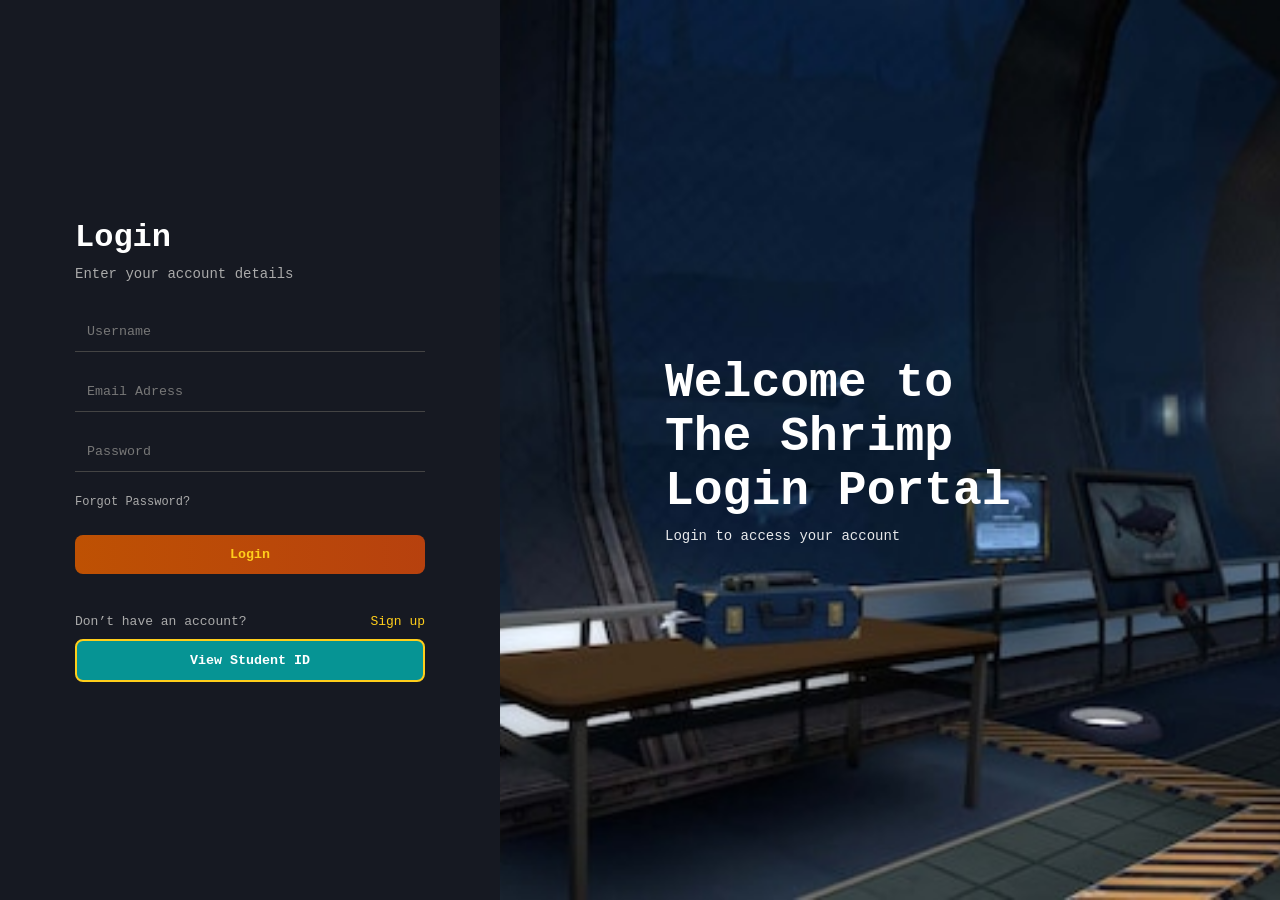
<file: index.html>
<!DOCTYPE html>
<html lang="en">
<head>
    <meta charset="UTF-8">
    <meta name="viewport" content="width=device-width, initial-scale=1.0">
    <title>Login</title>

    <link rel="stylesheet" href="styles.css">
</head>

<body>

<div class="split-layout">

    <div class="left-panel">

        <form id="loginForm" onsubmit="return login()">

            <h1>Login</h1>
            <p class="subtext">Enter your account details</p>

            <input type="text" id="username" placeholder="Username">

            <input type="email" id="email" placeholder="Email Adress">
            <input type="password" id="password" placeholder="Password">

            <a href="#" class="forgot">Forgot Password?</a>

            <button type="submit">Login</button>

            <p id="error-msg" class="message"></p>

            <div class="bottom-text">
                <span>Don’t have an account?</span>
                <a href="#">Sign up</a>
            </div>

            <button type="button" onclick="toggleImagePopup()" class="preview-btn"> View Student ID</button>

    <div id="form-message" class="form-message"></div>

        </form>

    </div>

    <div class="right-panel">

        <div class="right-content">
            <h1>Welcome to<br>The Shrimp Login Portal</h1>
            <p>Login to access your account</p>
        </div>

    </div>

</div>

<div id="imagePopup" class="popup-overlay">

    <div class="popup-box">

        <span class="close-btn" onclick="toggleImagePopup()">×</span>

        <img src="Makabebe.jpg" alt="Preview Image">

    </div>

</div>

<script src="script.js"></script>

</body>
</html>
</file>
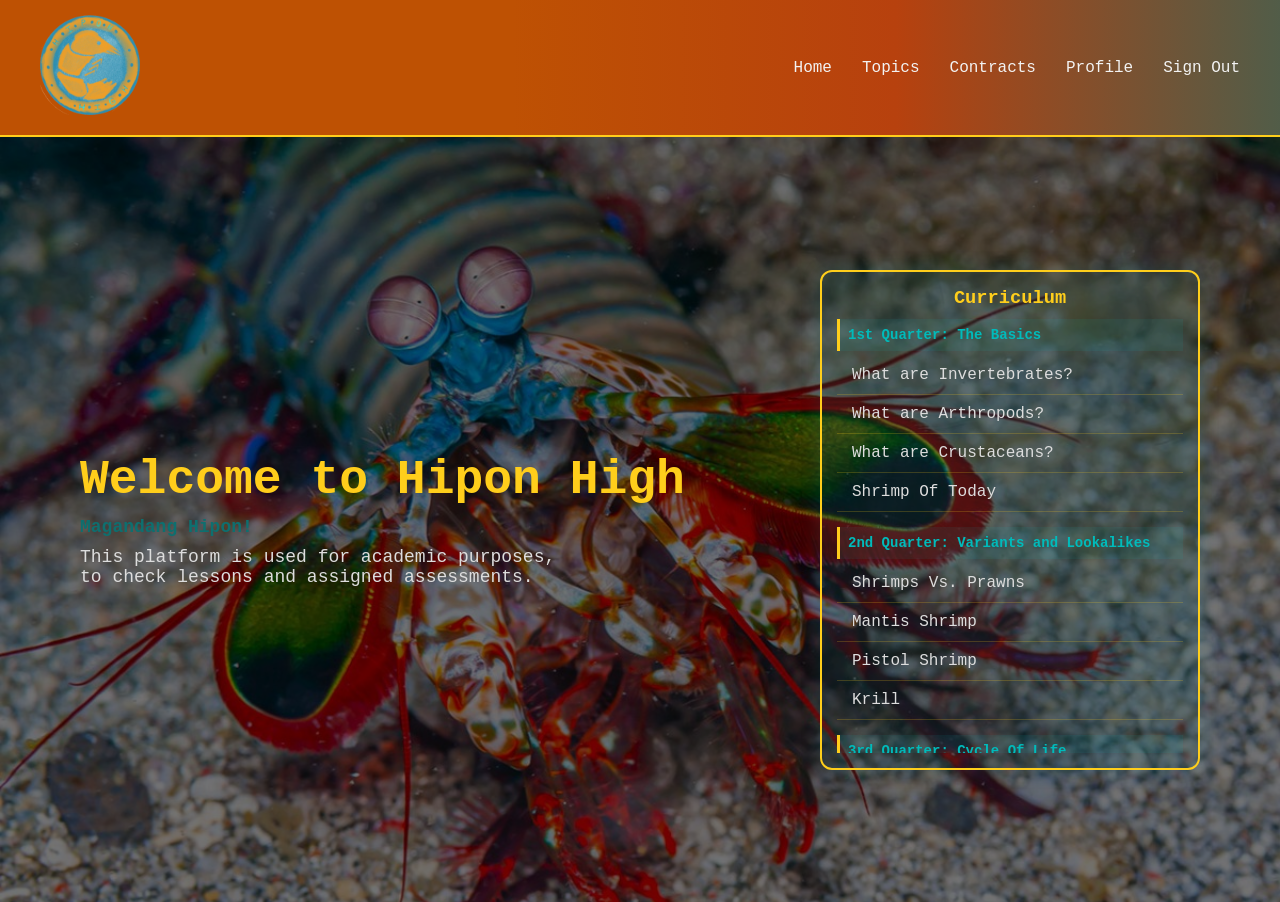
<file: index2.html>
<!DOCTYPE html>
<html lang="en">
<head>
<meta charset="UTF-8">
<meta name="viewport" content="width=device-width, initial-scale=1.0">
<title>Home</title>

<link rel="stylesheet" href="styles2.css">
</head>
<body>

<header class="header">

    <div class="logo">
        <img src="Logo.png" alt="School Logo" width="100" height="100">
    </div>

    <nav class="navbar">
        <ul class="nav-links">

            <li><a href="index2.html">Home</a></li>
            <li><a href="index4.html">Topics</a></li>
            <li><a href="index3.html">Contracts</a></li>
            <li><a href="#">Profile</a></li>
            <li><a href="index.html">Sign Out</a></li>

        </ul>
    </nav>

</header>

<section class="hero">

    <div class="hero-overlay"></div>

    <div class="hero-content">

    <div class="text">
        <h1>Welcome to Hipon High</h1>
        <p style="color: #0E6F6F"><b>Magandang Hipon!</b></p>
        <p>This platform is used for academic purposes,
        <br> to check lessons and assigned assessments.</p>
    </div>

    <div class="curriculum-box">

    <h3>Curriculum</h3>

    <div class="lesson-list">

        <div class="lesson-group">
            <div class="lesson-header">1st Quarter: The Basics</div>
            <div class="lesson-item">What are Invertebrates?</div>
            <div class="lesson-item">What are Arthropods?</div>
            <div class="lesson-item">What are Crustaceans?</div>
            <div class="lesson-item">Shrimp Of Today</div>
        </div>

        <div class="lesson-group">
            <div class="lesson-header">2nd Quarter: Variants and Lookalikes</div>
            <div class="lesson-item">Shrimps Vs. Prawns</div>
            <div class="lesson-item">Mantis Shrimp</div>
            <div class="lesson-item">Pistol Shrimp</div>
            <div class="lesson-item">Krill</div>
        </div>

        <div class="lesson-group">
            <div class="lesson-header">3rd Quarter: Cycle Of Life</div>
            <div class="lesson-item">Shrimp Spawn</div>
            <div class="lesson-item">Shrimp Stages</div>
            <div class="lesson-item">Shrimp Reproduction</div>
            <div class="lesson-item">Shrimp Death</div>
        </div>

        <div class="lesson-group">
            <div class="lesson-header">4th Quarter: Influence</div>
            <div class="lesson-item">Role in Food Chain</div>
            <div class="lesson-item">Predators & Prey</div>
            <div class="lesson-item">Benefits to Environment</div>
            <div class="lesson-item">Shrimp in Day-To-Day Life</div>
        </div>

    </div>

</div>

</div>

</section>
<script src="script2.js"></script>
</body>
</html>
</file>
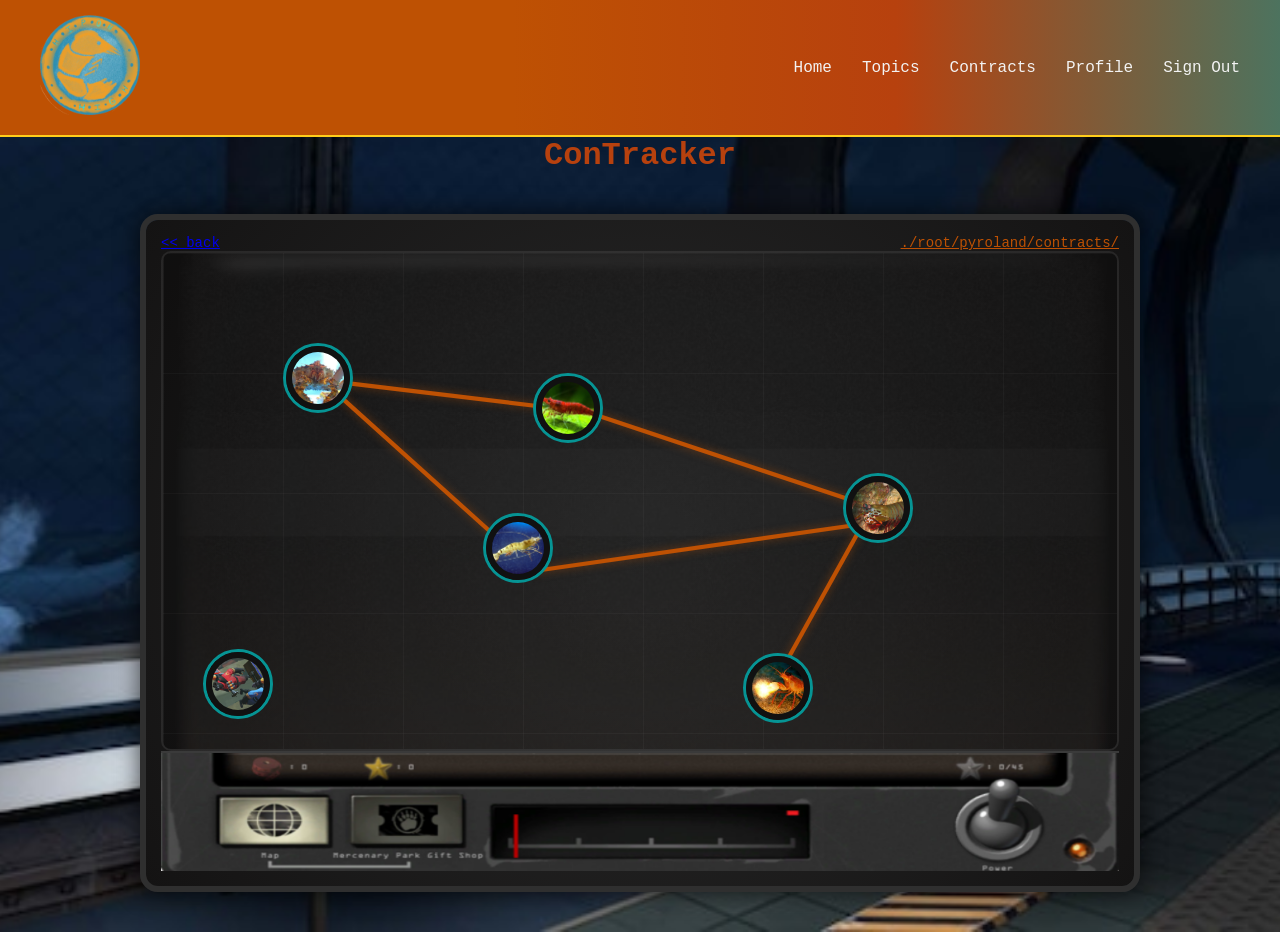
<file: index3.html>
<!DOCTYPE html>
<html lang="en">
<head>
<meta charset="UTF-8">
<meta name="viewport" content="width=device-width, initial-scale=1.0">
<title>Contracts</title>

<link rel="stylesheet" href="styles3.css">
</head>
<body>

    <header class="header">

    <div class="logo">
        <img src="Logo.png" alt="School Logo" width="100" height="100">
    </div>

    <nav class="navbar">
        <ul class="nav-links">

            <li><a href="index2.html">Home</a></li>
            <li><a href="index4.html">Topics</a></li>
            <li><a href="index3.html">Contracts</a></li>
            <li><a href="index5.html">Profile</a></li>
            <li><a href="index.html">Sign Out</a></li>

        </ul>
    </nav>

</header>
<h1 class="title">ConTracker</h1>

<div class="contract-hud">


    <div class="hud-header">

        <a href="index2.html" class="back-btn">&lt;&lt; back</a>
        <a href="https://wiki.teamfortress.com/wiki/Pyroland_Contracts"class="path pyro"target="_blank">./root/pyroland/contracts/</a>

    </div>

    <div class="contract-map">

        <div class="map-bg"></div>

        <svg class="lines" viewBox="0 0 900 500" preserveAspectRatio="none">
            <line x1="150" y1="120" x2="400" y2="150"/>
            <line x1="400" y1="150" x2="700" y2="250"/>
            <line x1="150" y1="120" x2="350" y2="300"/>
            <line x1="350" y1="300" x2="700" y2="250"/>
            <line x1="680" y1="220" x2="580" y2="400"/>
        </svg>


        <div class="node unlocked"style="top: 90px; left: 120px;"onclick="toggleInfo(0, event)"><img src="Crab.webp"></div>
        <div class="node unlocked"style="top: 120px; left: 370px;"onclick="toggleInfo(1, event)"><img src="Shrimp.webp"></div>
        <div class="node unlocked"style="top: 260px; left: 320px;"onclick="toggleInfo(2, event)"><img src="Prawn.jpg"></div>
        <div class="node unlocked"style="top: 220px; left: 680px;"onclick="toggleInfo(3, event)"><img src="MantisShrimp.jpg"></div>
        <div class="node unlocked"style="top: 400px; left: 580px;"onclick="toggleInfo(4, event)"><img src="PistolShrimp.jpg"></div>

        <div class="node unlocked"style="bottom: 30px; left: 40px;"onclick="toggleInfo(5, event)"><img src="Pyroshark.webp" alt="Mastery"></div>

        <div id="info-box" class="info-box"></div>

    </div>

    <div class="hud-bottom">
    <img src="HudBottom.png" class="hud-bg">

    <div class="hud-overlay">
        <div class="hud-progress"><div class="progress-fill"></div></div>
    </div>

</div>


<script src="script3.js"></script>
</body>
</html>
</file>
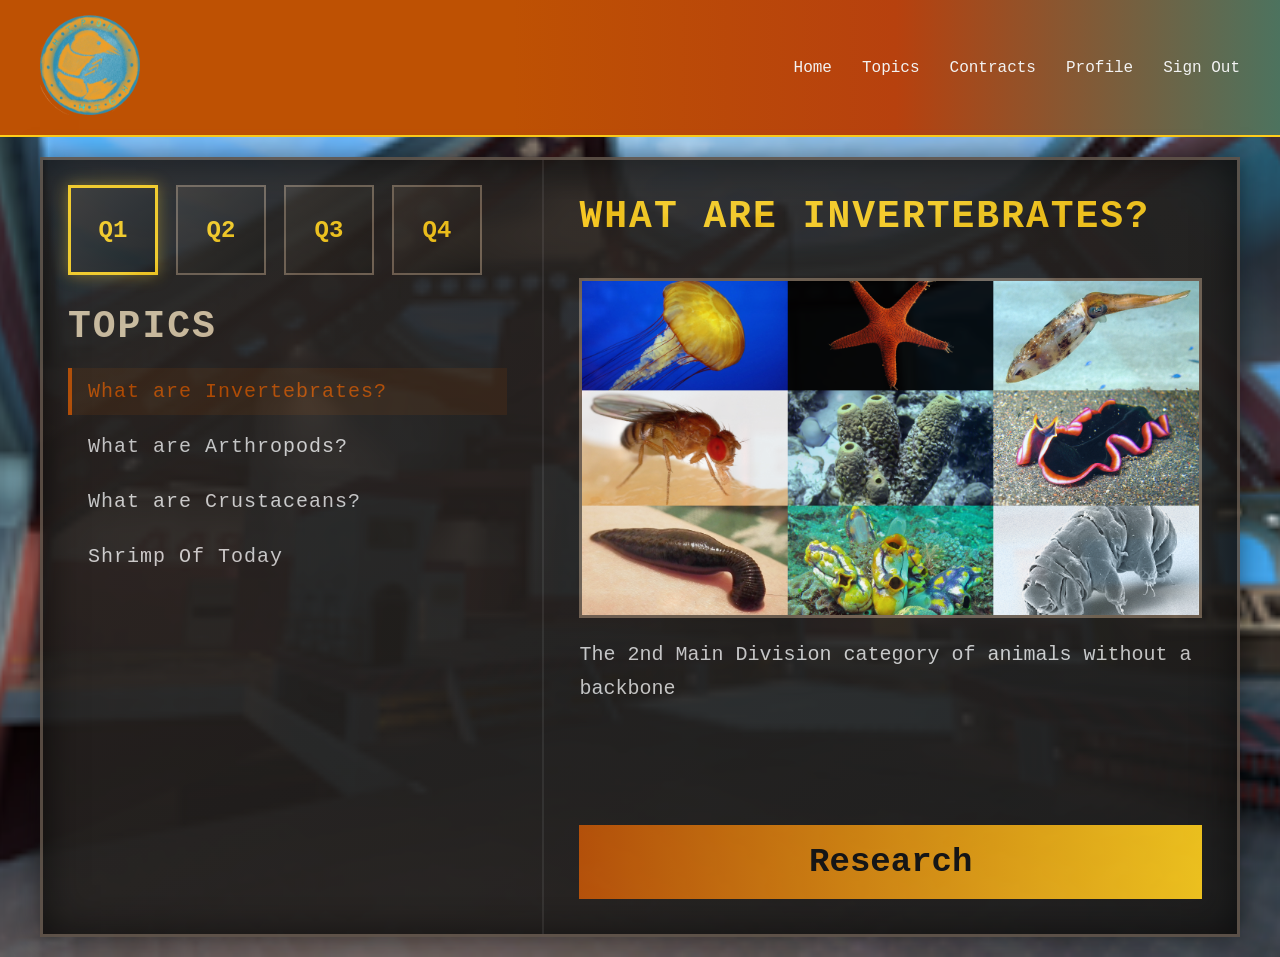
<file: index4.html>
<!DOCTYPE html>
<html lang="en">
<head>
<meta charset="UTF-8">
<meta name="viewport" content="width=device-width, initial-scale=1.0">
<title>Topics</title>

<link rel="stylesheet" href="styles4.css">
</head>
<body>

    <header class="header">

    <div class="logo">
        <img src="Logo.png" alt="School Logo" width="100" height="100">
    </div>

    <nav class="navbar">
        <ul class="nav-links">

            <li><a href="index2.html">Home</a></li>
            <li><a href="index4.html">Topics</a></li>
            <li><a href="index3.html">Contracts</a></li>
            <li><a href="index5.html">Profile</a></li>
            <li><a href="index.html">Sign Out</a></li>

        </ul>
    </nav>
    </header>

<div class="crafting-container">

    <div class="craft-left">

        <div class="quarter-grid">

    <div class="quarter active-quarter"
         onclick="loadQuarter(0)">
        <span>Q1</span>
    </div>

    <div class="quarter"
         onclick="loadQuarter(1)">
        <span>Q2</span>
    </div>

    <div class="quarter"
         onclick="loadQuarter(2)">
        <span>Q3</span>
    </div>

    <div class="quarter"
         onclick="loadQuarter(3)">
        <span>Q4</span>
    </div>

</div>

        <div class="lesson-section">

            <h3>Topics</h3>

            <div id="lesson-list" class="lesson-list">

                <div class="lesson-item active-lesson"
                     onclick="selectLesson(0)">
                    What are Invertebrates?
                </div>

                <div class="lesson-item"
                     onclick="selectLesson(1)">
                    What are Arthropods?
                </div>

                <div class="lesson-item"
                     onclick="selectLesson(2)">
                    What are Crustaceans?
                </div>

                <div class="lesson-item"
                     onclick="selectLesson(3)">
                    Shrimp Of Today
                </div>

            </div>

        </div>

    </div>

    <div class="craft-right">

        <h2 id="lesson-title">
            What are Invertebrates?
        </h2>

        <div class="lesson-preview">

            <img id="lesson-image"
                 src="Login.jpg"
                 alt="Lesson Image">

        </div>

        <p id="lesson-description">
            Learn about animals without backbones and how
            they make up most living species on Earth.
        </p>

        <button class="open-btn"onclick="openLesson()">Research</button>

    </div>

</div>

<script src="script4.js"></script>

</body>
</html>
</file>
<file: styles.css>
* {
    margin: 0;
    padding: 0;
    box-sizing: border-box;
    font-family: 'Courier New', Courier, monospace;
}

.split-layout {
    display: flex;
    height: 100vh;
    width: 100%;
}

.left-panel {
    flex: 0.9; 
    background: #161922;
    display: flex;
    justify-content: center;
    align-items: center;
    padding: 40px;
}

form {
    width: 100%;
    max-width: 350px;
}
form h1 {
    color: white;
    margin-bottom: 10px;
}

.subtext {
    color: #aaa;
    margin-bottom: 30px;
    font-size: 14px;
}

input {
    width: 100%;
    padding: 12px;
    margin-bottom: 20px;
    background: transparent;
    border: none;
    border-bottom: 1px solid #444;
    color: white;
    outline: none;
}
input::placeholder {
    color: #777;
}

.forgot {
    font-size: 12px;
    color: #aaa;
    text-decoration: none;
}
.forgot:hover {
    color: #FFCE1B;
}

button {
    width: 100%;
    padding: 12px;
    margin-top: 25px;
    border: none;
    border-radius: 8px;
    background: linear-gradient(to right, #BE5103, #B7410E);
    color: #FFCE1B;
    font-weight: bold;
    cursor: pointer;
    transition: 0.3s;
}
button:hover {
    background: #069494;
}

.bottom-text {
    margin-top: 40px;
    font-size: 13px;
    color: #aaa;
    display: flex;
    justify-content: space-between;
}
.bottom-text a {
    color: #FFCE1B;
    text-decoration: none;
}
.bottom-text a:hover {
    color: #069494;
}

.right-panel {
    flex: 1.5; 
    background: url(Pressure.jpg) center/cover no-repeat;
    display: flex;
    justify-content: center;
    align-items: center;
    padding: 40px;
}
.right-content {
    color: white;
    max-width: 450px;
}
.right-content h1 {
    font-size: 48px;
    margin-bottom: 10px;
}
.right-content p {
    font-size: 14px;
    opacity: 0.9;
}
.right-content img {
    width: 100%;
    margin-top: 40px;
}

.form-message {
    margin-top: 15px;
    padding: 12px;
    background: #1a1a1a;
    border: 1px solid #444;
    border-radius: 8px;
    font-family: monospace;
    font-size: 14px;
    color: #ddd;
    display: none; 
}
.form-message.error {
    border-color: #ff4d4d;
    color: #ff4d4d;
}
.form-message.success {
    border-color: #00c98d;
    color: #00c98d;
}
.form-message.warning {
    border-color: #FFCE1B;
    color: #FFCE1B;
}
.preview-btn {
    width: 100%;
    padding: 12px;
    margin-top: 10px;
    background: #069494;
    border: 2px solid #FFCE1B;
    color: white;
    font-weight: bold;
    cursor: pointer;
    transition: 0.3s;
}

.preview-btn:hover {
    background: #0bb;
}

.popup-overlay {
    position: fixed;
    inset: 0;

    background: rgba(0,0,0,0.75);

    display: none;
    justify-content: center;
    align-items: center;

    z-index: 9999;
}
.popup-overlay.active {
    display: flex;
}
.popup-box {
    position: relative;

    background: #161922;
    padding: 20px;

    border: 2px solid #FFCE1B;
    border-radius: 12px;

    box-shadow: 0 0 20px rgba(6, 148, 148, 0.35);
}
.popup-box img {
    width: 400px;
    max-width: 90vw;

    border-radius: 8px;
}
.close-btn {
    position: absolute;
    top: 8px;
    right: 15px;

    font-size: 28px;
    color: white;

    cursor: pointer;
}
</file>
<file: styles2.css>
* {
    margin: 0;
    padding: 0;
    box-sizing: border-box;
    font-family: 'Courier New', Courier, monospace;
}

body {
    background: #0f1117;
}

.header {
    display: flex;
    justify-content: space-between;
    align-items: center;
    padding: 15px 40px;
    background: linear-gradient(to right,#BE5103 40%, #B7410E 70%,#0E6F6F 120%  );
    border-bottom: 2px solid #FFCE1B;
}

.nav-links {
    display: flex;
    gap: 30px;
    list-style: none;
}
.nav-links a {
    color: #f3f3f3;
    text-decoration: none;
    font-weight: 500;
    transition: 0.2s;
}
.nav-links a:hover {
    color: #0bb;
    text-shadow: 0 0 8px rgba(11, 187, 187, 0.6);
}

.dropdown {
    position: relative;
}

.dropdown-menu {
    position: absolute;
    top: 120%;
    left: 0;
    background: #161922;
    list-style: none;
    display: none;
    min-width: 160px;
    border-radius: 6px;
    border: 1px solid #FFCE1B;
    box-shadow: 0 0 12px rgba(255, 206, 27, 0.15);
    z-index: 999;
}
.dropdown-menu li a {
    display: block;
    padding: 10px;
    color: #ddd;
}
.dropdown-menu li a:hover {
    background: #0bb;
    color: #0f1117;
}
.dropdown:hover .dropdown-menu {
    display: block;
}

.hero {
    position: relative;
    height: 85vh;
    background: url("HomeBG.webp") center/cover no-repeat;
}
.hero-overlay {
    position: absolute;
    inset: 0;
    background: rgba(0,0,0,0.55);
}
.hero-content {
    position: relative;
    height: 100%;
    display: flex;
    justify-content: space-between;
    align-items: center;
    padding: 0 80px;
}

.curriculum-box {
    width: 380px;         
    max-width: 100%;       
    height: 500px;         
    max-height: 70vh; 
    background: rgba(14, 111, 111, 0.15);
    border: 2px solid #FFCE1B;
    border-radius: 12px;
    padding: 15px;
    display: flex;
    flex-direction: column;
    box-shadow: 0 0 20px rgba(0, 188, 212, 0.15);
}
.curriculum-box h3 {
    color: #FFCE1B;
    margin-bottom: 10px;
    text-align: center;
}

.lesson-list {
    flex: 1;
    overflow-y: auto;
}
.lesson-item {
    padding: 10px;
    border-bottom: 1px solid rgba(255, 206, 27, 0.2);
    color: #ddd;
    transition: 0.2s;
}
.lesson-item:hover {
    background: rgba(11, 187, 187, 0.15);
    color: #0bb;
    cursor: pointer;
}
.lesson-group {
    margin-bottom: 15px;
}
.lesson-header {
    font-weight: bold;
    color: #0bb;

    padding: 8px;
    margin-bottom: 5px;

    border-left: 3px solid #FFCE1B;
    background: rgba(11, 187, 187, 0.08);

    font-size: 14px;
}
.lesson-group .lesson-item {
    padding-left: 15px;
}

.text h1 {
    font-size: 48px;
    color: #FFCE1B;
}
.text p {
    margin-top: 10px;
    font-size: 18px;
    color: #ddd;
}

.action button {
    padding: 15px 30px;
    background: #0bb;
    border: 2px solid #FFCE1B;
    color: #0f1117;
    font-weight: bold;
    cursor: pointer;
    transition: 0.3s;
}

.action button:hover {
    background: #089a9a;
    box-shadow: 0 0 12px rgba(11, 187, 187, 0.5);
}
</file>
<file: styles3.css>
* {
    margin: 0;
    padding: 0;
    box-sizing: border-box;
    font-family: 'Courier New', Courier, monospace;
}
:root {
    --primary: #BE5103;    
    --primary-dark: #B7410E;
    --secondary: #069494;   
    --accent: #FFCE1B;      
    --bg-dark: #0a0c10;
    --panel-bg: rgba(20,20,20,0.95);
    --text-light: #ddd;
}

body {
    background: url("Pressure.jpg") center/cover no-repeat;
}

.back{
    color: #3a3a3a;
}
.pyro {
    color: #bf772c;
}
.header {
    display: flex;
    justify-content: space-between;
    align-items: center;
    padding: 15px 40px;
    background: linear-gradient(to right, var(--primary) 40%,var(--primary-dark) 70%,var(--secondary) 120%);
    border-bottom: 2px solid var(--accent);
}
.nav-links {
    display: flex;
    gap: 30px;
    list-style: none;
}
.nav-links a {
    color: #f3f3f3;
    text-decoration: none;
    transition: 0.2s;
}
.nav-links a:hover {
    color: var(--secondary);
    text-shadow: 0 0 8px rgba(6,148,148,0.6);
}


h1 {
    text-align: center;
    color: var(--primary-dark);
}


.contract-hud {
    width: 1000px;
    margin: 40px auto;
    padding: 15px;
    background: transparent;
    border: 6px solid #2f2f2f;
    border-radius: 18px;
    position: relative;
    box-shadow: 0 0 25px rgba(0,0,0,0.7);
}
.contract-hud::before {
    content: "";
    position: absolute;
    inset: 0;
    border-radius: 12px;
    background: radial-gradient( circle at center, #2a2a2a,#141313);
    z-index: -1;
}
.hud-header {
    display: flex;
    justify-content: space-between;
    color: #bbb;
    font-size: 14px;
}
.hud-bottom {
    position: relative;
    height: 120px;
    width: 100%;
    overflow: hidden;
    background: #1a1a1a;
    border-top: 2px solid #3a3a3a;
}
.hud-overlay {
    position: absolute;
    inset: 0;
    pointer-events: none;
}
.hud-bg {
    width: 100%;
    height: 100%;
    object-fit: fill;
    object-position: center;
    background: linear-gradient(to bottom,#2a2a2a,#121212); 
    display: block;
    pointer-events: none;
}
.path {
    color: var(--primary);
    font-family: monospace;
}


.contract-map {
    position: relative;
    width: 100%;
    height: 500px;
    border: 2px solid rgba(255,255,255,0.08);
    border-radius: 10px;
    overflow: hidden;
}
.map-bg {
    position: absolute;
    inset: 0;
    background: url("HudBg.png") center/cover no-repeat;
    opacity: 0.25;
}
.contract-map::before {
    content: "";
    position: absolute;
    inset: 0;

    background-image:
        linear-gradient(rgba(255,255,255,0.04) 1px, transparent 1px),
        linear-gradient(90deg, rgba(255,255,255,0.04) 1px, transparent 1px);

    background-size: 120px 120px;
}

.lines {
    position: absolute;
    inset: 0;
}
.lines line {
    stroke: var(--primary);
    stroke-width: 4;
    filter: drop-shadow(0 0 4px rgba(190,81,3,0.5));
}

.node {
    position: absolute;
    z-index: 10;
    width: 70px;
    height: 70px;
    border-radius: 50%;
    overflow: hidden;
    display: flex;
    justify-content: center;
    align-items: center;
    cursor: pointer;
    transition: 0.25s;
}
.node.unlocked {
    background: #111;
    border: 3px solid var(--secondary);
}
.node.locked {
    background: #333;
    border: 3px solid #646464;
    filter: grayscale(100%) brightness(0.5);
}
.node img {
    width: 100%;
    height: 100%;
    object-fit: cover;
    border-radius: 50%;

    padding: 6px;
    background: #111;
}
.node:hover {
    transform: scale(1.15);
    box-shadow: 0 0 15px var(--secondary);
}

.info-box {
    position: fixed;
    width: 220px;
    display: none;
    background: var(--panel-bg);
    border: 2px solid var(--accent);
    border-radius: 10px;
    padding: 12px;
    color: var(--text-light);
    font-size: 13px;
    box-shadow: 0 0 15px rgba(0,0,0,0.7);
    z-index: 9999;
}
.info-box::after {
    content: "";
    position: absolute;
    top: 50%;
    transform: translateY(-50%);
    border: 8px solid transparent;
}
.info-box[data-side="right"]::after {
    left: -16px;
    border-right-color: var(--accent);
}
.info-box[data-side="left"]::after {
    right: -16px;
    border-left-color: var(--accent);
}

.contract-panel {
    position: absolute;
    top: 60px;
    right: 20px;
    width: 260px;
    background: rgba(15,15,15,0.95);
    border: 2px solid #2f2f2f;
    border-radius: 12px;
    padding: 15px;
    box-shadow: 0 0 20px rgba(0,0,0,0.8);
}
.contract-panel.hidden {
    display: none;
}
.panel-header {
    display: flex;
    justify-content: space-between;
    color: var(--accent);
}
.panel-section h4 {
    color: var(--secondary);
}

.complete-btn {
    width: 100%;
    padding: 8px;
    background: linear-gradient(to right, var(--primary), var(--accent));
    border: none;
    color: #111;
    font-weight: bold;
    cursor: pointer;
}
.complete-btn:hover {
    transform: scale(1.05);
}



.loaner {
    margin-top: 8px;
}
.loaner-item {
    margin-top: 4px;
    padding: 6px;

    background: #a66623(6,148,148,0.15);
    border: 1px solid var(--secondary);

    border-radius: 6px;
    color: #fff;
    font-size: 12px;
}
</file>
<file: styles4.css>
* {
    margin: 0;
    padding: 0;
    box-sizing: border-box;
    font-family: 'Courier New', Courier, monospace;
}
body {
    background: url("Aquarius.png") center/cover no-repeat;
}

:root {
    --primary: #BE5103;    
    --primary-dark: #B7410E;
    --secondary: #069494;   
    --accent: #FFCE1B;      
    --bg-dark: #0a0c10;
    --panel-bg: rgba(20,20,20,0.95);
    --text-light: #ddd;
}
.header {
    display: flex;
    justify-content: space-between;
    align-items: center;
    padding: 15px 40px;
    background: linear-gradient(to right,var(--primary) 40%,var(--primary-dark) 70%,var(--secondary) 120%);
    border-bottom: 2px solid var(--accent);
}
.nav-links {
    display: flex;
    gap: 30px;
    list-style: none;
}
.nav-links a {
    color: #f3f3f3;
    text-decoration: none;
    transition: 0.2s;
}
.nav-links a:hover {
    color: var(--secondary);
    text-shadow: 0 0 8px rgba(6,148,148,0.6);
}


.crafting-container {
    width: calc(100vw - 80px);
    height: calc(100vh - 120px);
    margin: 20px auto;
    display: flex;
    background: linear-gradient( to bottom right, #2a2522, #1c1b1a );
    opacity: 90%;
    border: 3px solid #5e5248;
    box-shadow: inset 0 0 40px rgba(0,0,0,0.7),0 0 25px rgba(0,0,0,0.5);
    overflow: hidden;
}
.craft-left {
    width: 42%;
    height: 100%;
    padding: 25px;
    border-right: 2px solid rgba(255,255,255,0.08);
    display: flex;
    flex-direction: column;
}
.craft-right {
    flex: 1;
    height: 100%;
    padding: 35px;
    display: flex;
    flex-direction: column;
}

.quarter-section h2,
.lesson-section h3,
.craft-right h2 {
    color: #d7c5a5;
    font-size: 38px;
    letter-spacing: 2px;
    margin-bottom: 20px;
    text-transform: uppercase;
}
.quarter-grid {
    display: flex;
    gap: 18px;

    margin-bottom: 30px;
}
.quarter {
    width: 90px;
    height: 90px;
    background:linear-gradient(to bottom right,#3a332d,#1f1c19);
    border: 2px solid #756555;
    display: flex;
    justify-content: center;
    align-items: center;
    cursor: pointer;
    transition: 0.2s;
}

.quarter span {
    color: #FFCE1B;
    font-size: 24px;
    font-weight: bold;
}
.quarter:hover {
    border-color: #0E6F6F;
    transform: scale(1.05);
}
.active-quarter {
    border: 3px solid #FFCE1B;
    box-shadow: 0 0 15px rgba(255,206,27,0.4);
}


.lesson-section {
    flex: 1;
    overflow-y: auto;
    padding-right: 10px;
}
.lesson-item {
    color: #d4d4d4;
    padding: 12px 16px;
    margin-bottom: 8px;
    font-size: 20px;
    letter-spacing: 1px;
    cursor: pointer;
    border-left: 4px solid transparent;
    transition: 0.2s;
}
.lesson-item:hover {
    color: #FFCE1B;
    background: rgba(255,255,255,0.05);
    border-left: 4px solid #0E6F6F;
}

.active-lesson {
    color: #BE5103;
    border-left: 4px solid #BE5103;
    background: rgba(190,81,3,0.12);
}

.craft-right h2 {
    color: #FFCE1B;
}

.lesson-preview {
    width: 100%;
    height: 340px;

    background: #111;

    border: 3px solid #756555;

    overflow: hidden;

    margin: 20px 0;
}
.lesson-preview img {
    width: 100%;
    height: 100%;

    object-fit: cover;
}
#lesson-description {
    color: #d4d4d4;

    font-size: 20px;
    line-height: 1.7;

    margin-bottom: auto;
}

.open-btn {
    width: 100%;
    padding: 18px;
    margin-top: 25px;
    background:linear-gradient(to right,#BE5103, #FFCE1B);
    border: none;
    color: #111;
    font-size: 34px;
    font-weight: bold;
    cursor: pointer;
    transition: 0.2s;
}
.open-btn:hover {
    transform: scale(1.02);
    filter: brightness(1.08);
}

.lesson-section::-webkit-scrollbar {
    width: 8px;
}
.lesson-section::-webkit-scrollbar-track {
    background: #1b1b1b;
}
.lesson-section::-webkit-scrollbar-thumb {
    background: #756555;
}
</file>
